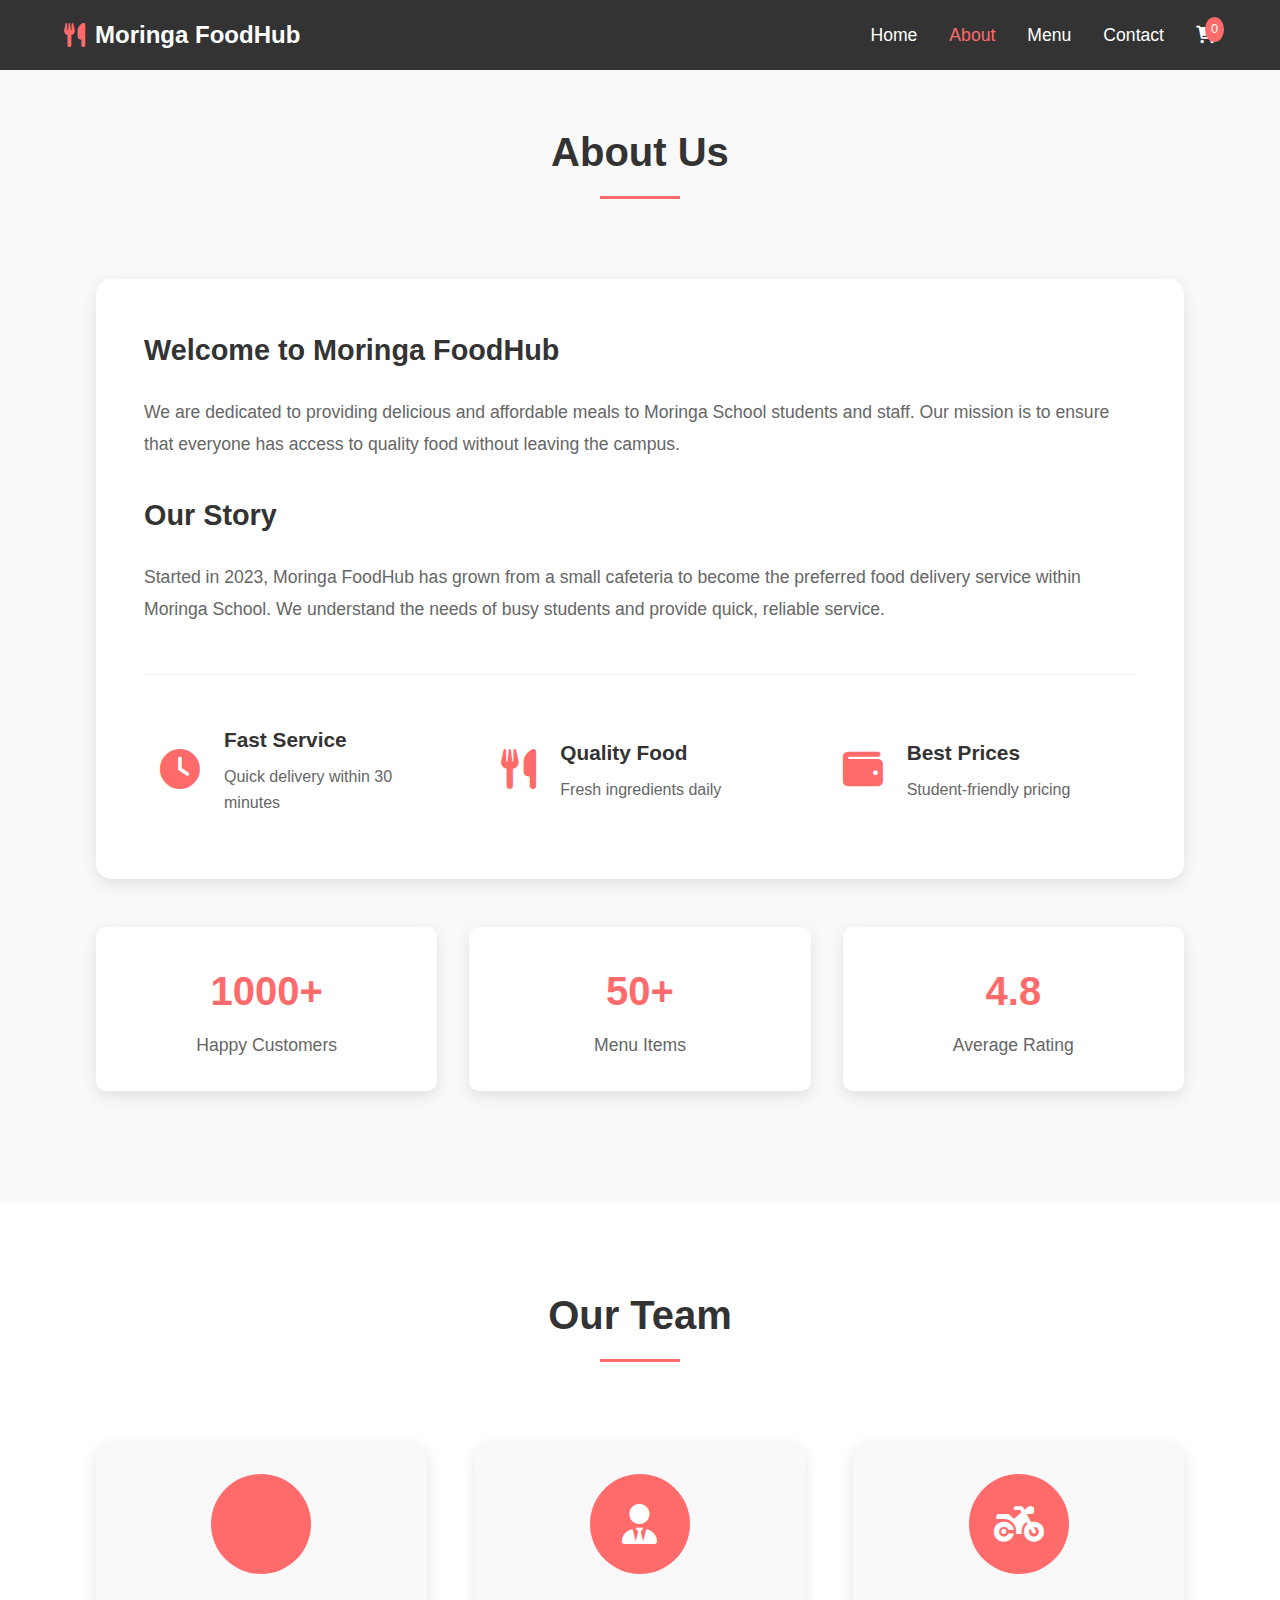
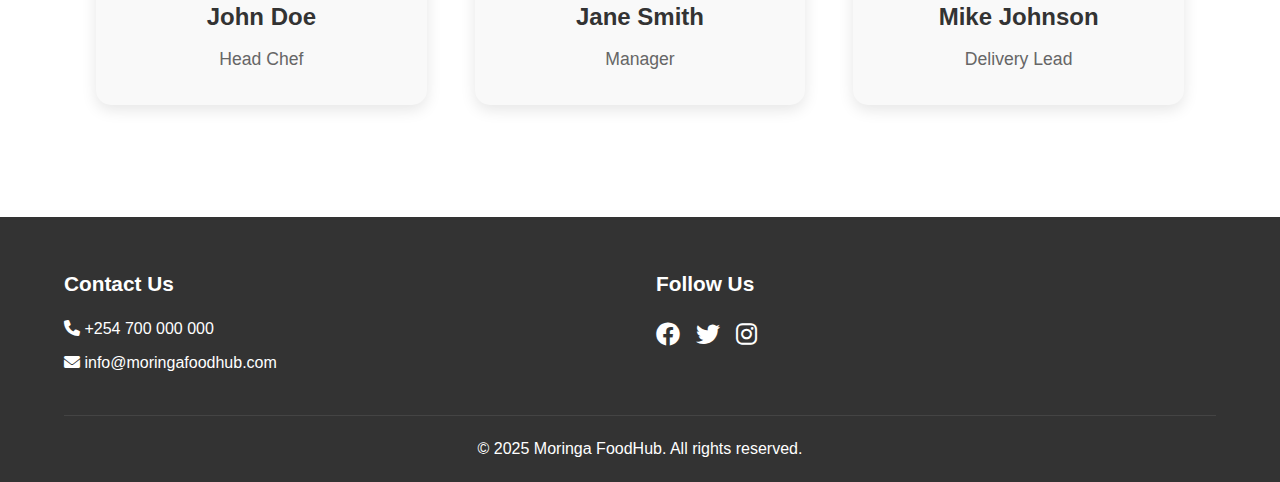
<file: about.html>
<!DOCTYPE html>
<html lang="en">

<head>
  <meta charset="UTF-8">
  <meta name="viewport" content="width=device-width, initial-scale=1.0">
  <title>About - Moringa FoodHub</title>
  <link rel="stylesheet" href="css/style.css">
  <link rel="stylesheet" href="https://cdnjs.cloudflare.com/ajax/libs/font-awesome/6.0.0/css/all.min.css">
</head>

<body>
  <!-- Navigation -->
  <nav class="navbar">
    <div class="logo">
      <i class="fas fa-utensils"></i>
      <span>Moringa FoodHub</span>
    </div>

    <ul class="nav-links">
      <li><a href="index.html">Home</a></li>
      <li><a href="about.html" class="active">About</a></li>
      <li><a href="menu.html">Menu</a></li>
      <li><a href="contact.html">Contact</a></li>
      <li>
        <a href="cart.html" class="cart-btn">
          <i class="fas fa-shopping-cart"></i>
          <span class="cart-count">0</span>
        </a>
      </li>
    </ul>
  </nav>

  <!-- About Section -->
  <section class="about-section">
    <h2 class="section-title">About Us</h2>

    <div class="about-container">
      <div class="about-content">
        <div class="about-text">
          <h3>Welcome to Moringa FoodHub</h3>
          <p>We are dedicated to providing delicious and affordable meals to Moringa School students and staff. Our
            mission is to ensure that everyone has access to quality food without leaving the campus.</p>

          <h3>Our Story</h3>
          <p>Started in 2023, Moringa FoodHub has grown from a small cafeteria to become the preferred food delivery
            service within Moringa School. We understand the needs of busy students and provide quick, reliable service.
          </p>
        </div>

        <div class="about-features">
          <div class="feature-item">
            <i class="fas fa-clock"></i>
            <div class="feature-text">
              <h4>Fast Service</h4>
              <p>Quick delivery within 30 minutes</p>
            </div>
          </div>

          <div class="feature-item">
            <i class="fas fa-utensils"></i>
            <div class="feature-text">
              <h4>Quality Food</h4>
              <p>Fresh ingredients daily</p>
            </div>
          </div>

          <div class="feature-item">
            <i class="fas fa-wallet"></i>
            <div class="feature-text">
              <h4>Best Prices</h4>
              <p>Student-friendly pricing</p>
            </div>
          </div>
        </div>
      </div>

      <div class="about-stats">
        <div class="stat-item">
          <span class="stat-number">1000+</span>
          <span class="stat-text">Happy Customers</span>
        </div>
        <div class="stat-item">
          <span class="stat-number">50+</span>
          <span class="stat-text">Menu Items</span>
        </div>
        <div class="stat-item">
          <span class="stat-number">4.8</span>
          <span class="stat-text">Average Rating</span>
        </div>
      </div>
    </div>
  </section>

  <!-- Team Section -->
  <section class="team-section">
    <h2 class="section-title">Our Team</h2>
    <div class="team-container">
      <div class="team-member">
        <div class="member-icon">
          <i class="fas fa-user-chef"></i>
        </div>
        <h3>John Doe</h3>
        <p>Head Chef</p>
      </div>
      <div class="team-member">
        <div class="member-icon">
          <i class="fas fa-user-tie"></i>
        </div>
        <h3>Jane Smith</h3>
        <p>Manager</p>
      </div>
      <div class="team-member">
        <div class="member-icon">
          <i class="fas fa-motorcycle"></i>
        </div>
        <h3>Mike Johnson</h3>
        <p>Delivery Lead</p>
      </div>
    </div>
  </section>

  <!-- Footer -->
  <footer>
    <div class="footer-content">
      <div class="footer-section">
        <h3>Contact Us</h3>
        <p><i class="fas fa-phone"></i> +254 700 000 000</p>
        <p><i class="fas fa-envelope"></i> info@moringafoodhub.com</p>
      </div>
      <div class="footer-section">
        <h3>Follow Us</h3>
        <div class="social-links">
          <a href="#"><i class="fab fa-facebook"></i></a>
          <a href="#"><i class="fab fa-twitter"></i></a>
          <a href="#"><i class="fab fa-instagram"></i></a>
        </div>
      </div>
    </div>
    <div class="footer-bottom">
      <p>&copy; 2025 Moringa FoodHub. All rights reserved.</p>
    </div>
  </footer>

  <script>
    // Update cart count from localStorage
    document.addEventListener('DOMContentLoaded', function () {
      const cart = JSON.parse(localStorage.getItem('cart')) || [];
      const cartCount = document.querySelector('.cart-count');
      cartCount.textContent = cart.length;
    });
  </script>
</body>

</html>
</file>
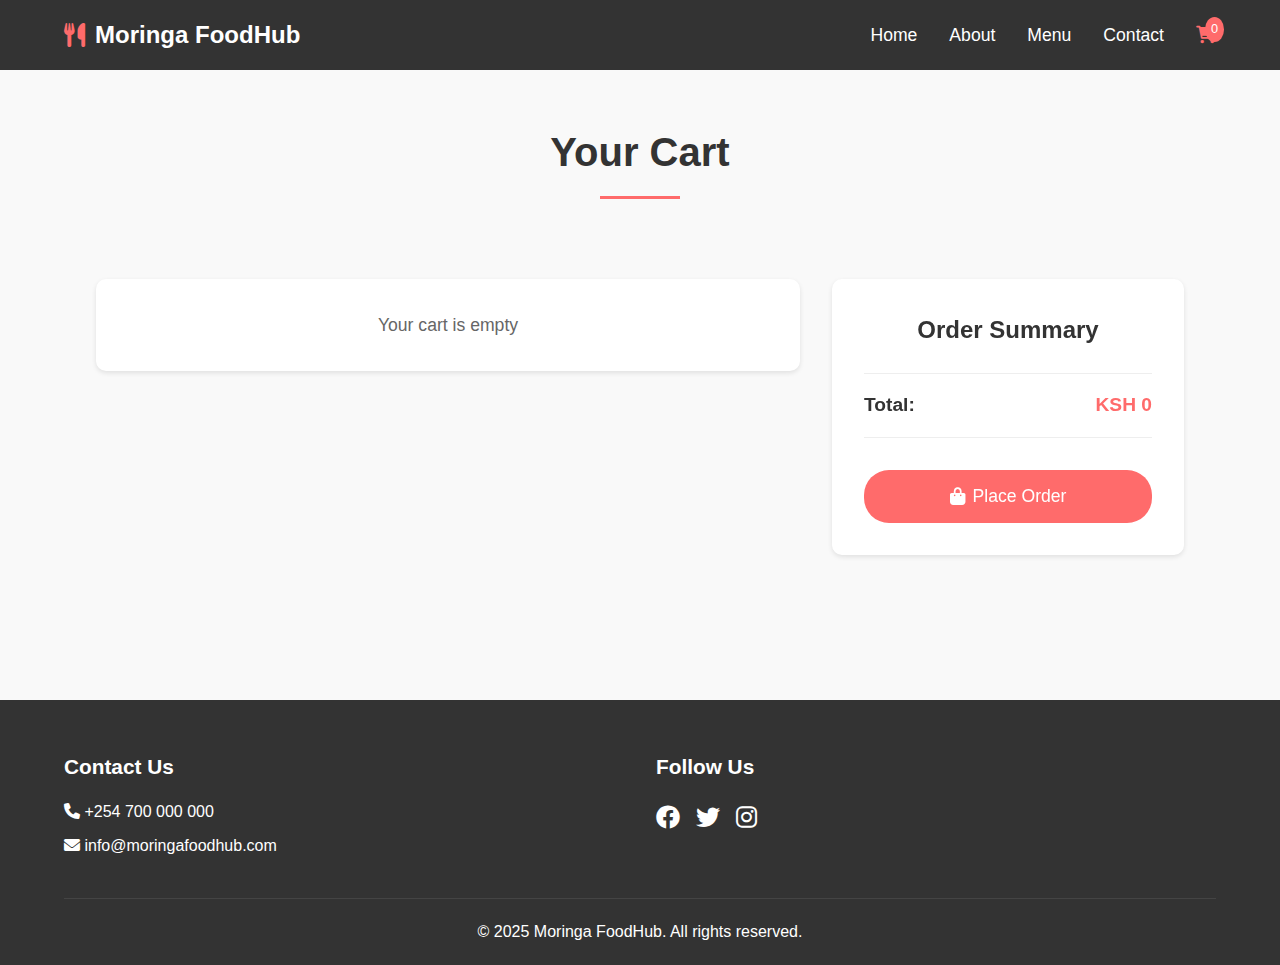
<file: cart.html>
<!DOCTYPE html>
<html lang="en">

<head>
  <meta charset="UTF-8">
  <meta name="viewport" content="width=device-width, initial-scale=1.0">
  <title>Cart - Moringa FoodHub</title>
  <link rel="stylesheet" href="css/style.css">
  <link rel="stylesheet" href="https://cdnjs.cloudflare.com/ajax/libs/font-awesome/6.0.0/css/all.min.css">
</head>

<body>
  <!-- Navigation -->
  <nav class="navbar">
    <div class="logo">
      <i class="fas fa-utensils"></i>
      <span>Moringa FoodHub</span>
    </div>

    <ul class="nav-links">
      <li><a href="index.html">Home</a></li>
      <li><a href="about.html">About</a></li>
      <li><a href="menu.html">Menu</a></li>
      <li><a href="contact.html">Contact</a></li>
      <li>
        <a href="cart.html" class="cart-btn active">
          <i class="fas fa-shopping-cart"></i>
          <span class="cart-count">0</span>
        </a>
      </li>
    </ul>
  </nav>

  <!-- Cart Section -->
  <section class="cart-section">
    <h2 class="section-title">Your Cart</h2>
    <div class="cart-container">
      <div id="cart-items">
        <!-- Cart items will be inserted here -->
      </div>
      <div class="cart-summary">
        <h3>Order Summary</h3>
        <div class="total-amount">
          <span>Total:</span>
          <span id="cart-total">KSH 0</span>
        </div>
        <button id="checkout-btn" class="checkout-btn">
          <i class="fas fa-shopping-bag"></i>
          Place Order
        </button>
      </div>
    </div>
  </section>

  <!-- Footer -->
  <footer>
    <div class="footer-content">
      <div class="footer-section">
        <h3>Contact Us</h3>
        <p><i class="fas fa-phone"></i> +254 700 000 000</p>
        <p><i class="fas fa-envelope"></i> info@moringafoodhub.com</p>
      </div>
      <div class="footer-section">
        <h3>Follow Us</h3>
        <div class="social-links">
          <a href="#"><i class="fab fa-facebook"></i></a>
          <a href="#"><i class="fab fa-twitter"></i></a>
          <a href="#"><i class="fab fa-instagram"></i></a>
        </div>
      </div>
    </div>
    <div class="footer-bottom">
      <p>&copy; 2025 Moringa FoodHub. All rights reserved.</p>
    </div>
  </footer>

  <script>
    // Initialize cart from localStorage
    let cart = JSON.parse(localStorage.getItem('cart')) || [];

    // Display cart items
    function displayCart() {
      const cartItems = document.getElementById('cart-items');
      const cartTotal = document.getElementById('cart-total');
      let total = 0;

      if (cart.length === 0) {
        cartItems.innerHTML = '<p class="empty-cart">Your cart is empty</p>';
        cartTotal.textContent = 'KSH 0';
        return;
      }

      cartItems.innerHTML = cart.map((item, index) => {
        total += item.price * item.quantity;
        return `
                    <div class="cart-item">
                        <div class="item-details">
                            <h3>${item.name}</h3>
                            <p>KSH ${item.price}</p>
                        </div>
                        <div class="item-quantity">
                            <button onclick="updateQuantity(${index}, -1)">-</button>
                            <span>${item.quantity}</span>
                            <button onclick="updateQuantity(${index}, 1)">+</button>
                        </div>
                        <button class="remove-btn" onclick="removeItem(${index})">
                            <i class="fas fa-trash"></i>
                        </button>
                    </div>
                `;
      }).join('');

      cartTotal.textContent = `KSH ${total}`;
      updateCartCount();
    }

    // Update cart count
    function updateCartCount() {
      const cartCount = document.querySelector('.cart-count');
      cartCount.textContent = cart.length;
    }

    // Update item quantity
    function updateQuantity(index, change) {
      cart[index].quantity = Math.max(1, cart[index].quantity + change);
      localStorage.setItem('cart', JSON.stringify(cart));
      displayCart();
    }

    // Remove item from cart
    function removeItem(index) {
      cart.splice(index, 1);
      localStorage.setItem('cart', JSON.stringify(cart));
      displayCart();
    }

    // Show order success popup
    function showOrderSuccess() {
      const popup = document.createElement('div');
      popup.className = 'order-popup';
      popup.innerHTML = `
                <div class="popup-content">
                    <i class="fas fa-check-circle"></i>
                    <h2>Order Successful!</h2>
                    <p>Thank you for your order!</p>
                    <p>Your food will be delivered soon.</p>
                    <button class="continue-shopping" onclick="window.location.href='index.html'">
                        Return to Home
                    </button>
                </div>
            `;

      document.body.appendChild(popup);

      // Clear cart after successful order
      cart = [];
      localStorage.setItem('cart', JSON.stringify(cart));
      displayCart();
    }

    // Initialize page
    document.addEventListener('DOMContentLoaded', function () {
      displayCart();

      // Add checkout button listener
      document.getElementById('checkout-btn').addEventListener('click', function () {
        if (cart.length > 0) {
          showOrderSuccess();
        } else {
          alert('Your cart is empty!');
        }
      });
    });
  </script>
</body>

</html>
</file>
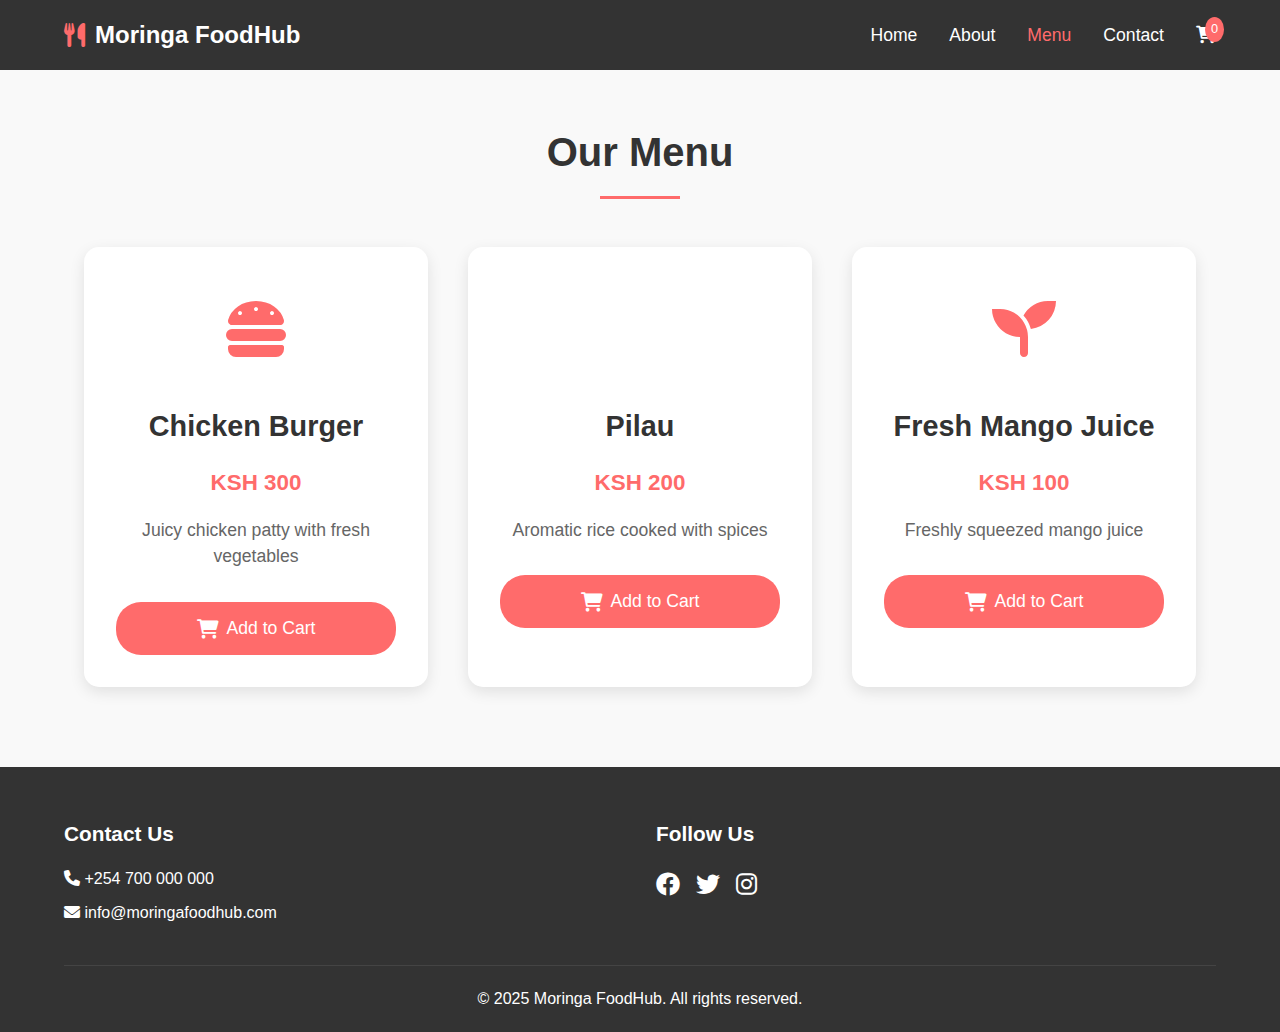
<file: menu.html>
<!DOCTYPE html>
<html lang="en">

<head>
  <meta charset="UTF-8">
  <meta name="viewport" content="width=device-width, initial-scale=1.0">
  <title>Menu - Moringa FoodHub</title>
  <link rel="stylesheet" href="css/style.css">
  <link rel="stylesheet" href="https://cdnjs.cloudflare.com/ajax/libs/font-awesome/6.0.0/css/all.min.css">
</head>

<body>
  <!-- Navigation -->
  <nav class="navbar">
    <div class="logo">
      <i class="fas fa-utensils"></i>
      <span>Moringa FoodHub</span>
    </div>

    <ul class="nav-links">
      <li><a href="index.html">Home</a></li>
      <li><a href="about.html">About</a></li>
      <li><a href="menu.html" class="active">Menu</a></li>
      <li><a href="contact.html">Contact</a></li>
      <li>
        <a href="cart.html" class="cart-btn">
          <i class="fas fa-shopping-cart"></i>
          <span class="cart-count">0</span>
        </a>
      </li>
    </ul>
  </nav>

  <!-- Menu Section -->
  <section class="menu-section">
    <h2 class="section-title">Our Menu</h2>
    <div class="menu-grid">
      <!-- Chicken Burger -->
      <div class="menu-card">
        <div class="item-icon">
          <i class="fas fa-hamburger"></i>
        </div>
        <div class="menu-content">
          <h3 class="menu-item-title">Chicken Burger</h3>
          <p class="price">KSH 300</p>
          <p class="description">Juicy chicken patty with fresh vegetables</p>
          <button class="order-btn" data-name="Chicken Burger" data-price="300">
            <i class="fas fa-shopping-cart"></i>
            Add to Cart
          </button>
        </div>
      </div>

      <!-- Pilau -->
      <div class="menu-card">
        <div class="item-icon">
          <i class="fas fa-bowl-rice"></i>
        </div>
        <div class="menu-content">
          <h3 class="menu-item-title">Pilau</h3>
          <p class="price">KSH 200</p>
          <p class="description">Aromatic rice cooked with spices</p>
          <button class="order-btn" data-name="Pilau" data-price="200">
            <i class="fas fa-shopping-cart"></i>
            Add to Cart
          </button>
        </div>
      </div>

      <!-- Fresh Mango Juice -->
      <div class="menu-card">
        <div class="item-icon">
          <i class="fas fa-seedling"></i>
        </div>
        <div class="menu-content">
          <h3 class="menu-item-title">Fresh Mango Juice</h3>
          <p class="price">KSH 100</p>
          <p class="description">Freshly squeezed mango juice</p>
          <button class="order-btn" data-name="Fresh Mango Juice" data-price="100">
            <i class="fas fa-shopping-cart"></i>
            Add to Cart
          </button>
        </div>
      </div>
    </div>
  </section>

  <!-- Footer -->
  <footer>
    <div class="footer-content">
      <div class="footer-section">
        <h3>Contact Us</h3>
        <p><i class="fas fa-phone"></i> +254 700 000 000</p>
        <p><i class="fas fa-envelope"></i> info@moringafoodhub.com</p>
      </div>
      <div class="footer-section">
        <h3>Follow Us</h3>
        <div class="social-links">
          <a href="#"><i class="fab fa-facebook"></i></a>
          <a href="#"><i class="fab fa-twitter"></i></a>
          <a href="#"><i class="fab fa-instagram"></i></a>
        </div>
      </div>
    </div>
    <div class="footer-bottom">
      <p>&copy; 2025 Moringa FoodHub. All rights reserved.</p>
    </div>
  </footer>

  <script>
    // Initialize cart from localStorage
    let cart = JSON.parse(localStorage.getItem('cart')) || [];

    // Update cart count
    function updateCartCount() {
      const cartCount = document.querySelector('.cart-count');
      cartCount.textContent = cart.length;
    }

    // Add to cart function
    function addToCart(name, price) {
      cart.push({
        name: name,
        price: parseInt(price),
        quantity: 1
      });
      localStorage.setItem('cart', JSON.stringify(cart));
      updateCartCount();
      showAddToCartPopup(name);
    }

    // Show popup when item is added to cart
    function showAddToCartPopup(itemName) {
      const popup = document.createElement('div');
      popup.className = 'order-popup';
      popup.innerHTML = `
                <div class="popup-content">
                    <i class="fas fa-check-circle"></i>
                    <h2>Added to Cart!</h2>
                    <p>${itemName} has been added to your cart</p>
                    <div class="popup-buttons">
                        <button class="continue-shopping">Continue Shopping</button>
                        <button class="go-to-cart">Go to Cart</button>
                    </div>
                </div>
            `;

      document.body.appendChild(popup);

      popup.querySelector('.continue-shopping').addEventListener('click', () => {
        popup.remove();
      });

      popup.querySelector('.go-to-cart').addEventListener('click', () => {
        window.location.href = 'cart.html';
      });
    }

    // Add click listeners to all order buttons
    document.addEventListener('DOMContentLoaded', function () {
      updateCartCount();

      document.querySelectorAll('.order-btn').forEach(button => {
        button.addEventListener('click', function () {
          const name = this.dataset.name;
          const price = this.dataset.price;
          addToCart(name, price);
        });
      });
    });
  </script>
</body>

</html>
</file>
<file: css/style.css>
/* Reset and Base Styles */
* {
  margin: 0;
  padding: 0;
  box-sizing: border-box;
  font-family: Arial, sans-serif;
}

body {
  line-height: 1.6;
  background-color: #f4f4f4;
}

/* Navbar Styles */
.navbar {
  background: #333;
  padding: 1rem 5%;
  position: fixed;
  width: 100%;
  top: 0;
  z-index: 1000;
  display: flex;
  justify-content: space-between;
  align-items: center;
}

.logo {
  display: flex;
  align-items: center;
  color: white;
  gap: 10px;
}

.logo i {
  font-size: 1.5rem;
  color: #ff6b6b;
}

.logo span {
  font-size: 1.5rem;
  font-weight: bold;
}

.nav-links {
  display: flex;
  list-style: none;
  gap: 2rem;
}

.nav-links a {
  color: white;
  text-decoration: none;
  font-size: 1.1rem;
  transition: color 0.3s ease;
}

.nav-links a:hover,
.nav-links a.active {
  color: #ff6b6b;
}

.cart-btn {
  position: relative;
}

.cart-count {
  position: absolute;
  top: -8px;
  right: -8px;
  background: #ff6b6b;
  color: white;
  font-size: 0.8rem;
  padding: 2px 6px;
  border-radius: 50%;
}

/* Hero Section */
.hero {
  height: 100vh;
  background: linear-gradient(rgba(0, 0, 0, 0.7), rgba(0, 0, 0, 0.7)), url('../images/hero-bg.jpg');
  background-size: cover;
  background-position: center;
  display: flex;
  align-items: center;
  justify-content: center;
  text-align: center;
  color: white;
  padding: 0 20px;
}

.hero-content h1 {
  font-size: 3.5rem;
  margin-bottom: 1rem;
}

.hero-content p {
  font-size: 1.2rem;
  margin-bottom: 2rem;
}

.cta-button {
  display: inline-block;
  padding: 1rem 2rem;
  background: #ff6b6b;
  color: white;
  text-decoration: none;
  border-radius: 25px;
  font-size: 1.1rem;
  transition: all 0.3s ease;
}

.cta-button:hover {
  background: #ff5252;
  transform: translateY(-2px);
}

/* Features Section */
.features {
  padding: 80px 5%;
  display: grid;
  grid-template-columns: repeat(auto-fit, minmax(250px, 1fr));
  gap: 2rem;
  background: white;
}

.feature-card {
  text-align: center;
  padding: 2rem;
  border-radius: 10px;
  transition: transform 0.3s ease;
}

.feature-card:hover {
  transform: translateY(-10px);
}

.feature-card i {
  font-size: 3rem;
  color: #ff6b6b;
  margin-bottom: 1rem;
}

.feature-card h3 {
  font-size: 1.5rem;
  margin-bottom: 1rem;
  color: #333;
}

.feature-card p {
  color: #666;
}

/* Footer */
footer {
  background: #333;
  color: white;
  padding: 50px 5% 20px;
}

.footer-content {
  display: grid;
  grid-template-columns: repeat(auto-fit, minmax(250px, 1fr));
  gap: 2rem;
  margin-bottom: 2rem;
}

.footer-section h3 {
  font-size: 1.3rem;
  margin-bottom: 1rem;
}

.footer-section p {
  margin-bottom: 0.5rem;
}

.social-links {
  display: flex;
  gap: 1rem;
}

.social-links a {
  color: white;
  font-size: 1.5rem;
  transition: color 0.3s ease;
}

.social-links a:hover {
  color: #ff6b6b;
}

.footer-bottom {
  text-align: center;
  padding-top: 20px;
  border-top: 1px solid #444;
}

/* Responsive Design */
@media (max-width: 768px) {
  .navbar {
    padding: 1rem;
  }

  .nav-links {
    gap: 1rem;
  }

  .hero-content h1 {
    font-size: 2.5rem;
  }

  .features {
    padding: 50px 20px;
  }
}

/* Menu Section Styles */
.menu-section {
  padding: 120px 5% 80px;
  background: #f9f9f9;
}

.section-title {
  font-size: 2.5rem;
  text-align: center;
  color: #333;
  margin-bottom: 3rem;
  font-weight: bold;
  position: relative;
  padding-bottom: 15px;
}

.section-title::after {
  content: '';
  position: absolute;
  bottom: 0;
  left: 50%;
  transform: translateX(-50%);
  width: 80px;
  height: 3px;
  background: #ff6b6b;
}

.menu-grid {
  display: grid;
  grid-template-columns: repeat(auto-fit, minmax(300px, 1fr));
  gap: 2.5rem;
  max-width: 1200px;
  margin: 0 auto;
  padding: 0 20px;
}

.menu-card {
  background: white;
  border-radius: 15px;
  padding: 2rem;
  box-shadow: 0 5px 15px rgba(0, 0, 0, 0.1);
  transition: transform 0.3s ease;
}

.menu-card:hover {
  transform: translateY(-10px);
}

.item-icon {
  text-align: center;
  margin-bottom: 1.5rem;
  height: 100px;
  display: flex;
  align-items: center;
  justify-content: center;
}

.item-icon i {
  font-size: 4rem;
  color: #ff6b6b;
  transition: transform 0.3s ease;
}

.menu-card:hover .item-icon i {
  transform: scale(1.1);
}

.menu-content {
  text-align: center;
}

.menu-item-title {
  font-size: 1.8rem;
  color: #333;
  margin-bottom: 1rem;
  font-weight: bold;
}

.price {
  font-size: 1.4rem;
  color: #ff6b6b;
  font-weight: 600;
  margin-bottom: 1rem;
}

.description {
  color: #666;
  font-size: 1.1rem;
  margin-bottom: 2rem;
  line-height: 1.5;
}

.order-btn {
  width: 100%;
  padding: 1rem;
  background: #ff6b6b;
  color: white;
  border: none;
  border-radius: 25px;
  font-size: 1.1rem;
  cursor: pointer;
  display: flex;
  align-items: center;
  justify-content: center;
  gap: 0.5rem;
  transition: all 0.3s ease;
}

.order-btn:hover {
  background: #ff5252;
  transform: translateY(-2px);
  box-shadow: 0 5px 15px rgba(255, 107, 107, 0.3);
}

.order-btn i {
  font-size: 1.2rem;
}

/* Order Popup Styles */
.order-popup {
  position: fixed;
  top: 0;
  left: 0;
  right: 0;
  bottom: 0;
  background: rgba(0, 0, 0, 0.8);
  display: flex;
  justify-content: center;
  align-items: center;
  z-index: 1000;
  animation: fadeIn 0.3s ease;
}

.popup-content {
  background: white;
  padding: 2rem;
  border-radius: 15px;
  text-align: center;
  max-width: 400px;
  width: 90%;
  animation: slideIn 0.3s ease;
}

.popup-content i {
  font-size: 3rem;
  color: #28a745;
  margin-bottom: 1rem;
}

.popup-content h2 {
  color: #333;
  margin-bottom: 1rem;
}

.popup-content p {
  color: #666;
  margin-bottom: 1.5rem;
}

.popup-buttons {
  display: flex;
  gap: 1rem;
  justify-content: center;
}

.popup-buttons button {
  padding: 0.8rem 1.5rem;
  border: none;
  border-radius: 25px;
  cursor: pointer;
  font-size: 1rem;
  transition: all 0.3s ease;
}

.continue-shopping {
  background: #666;
  color: white;
}

.go-to-cart {
  background: #ff6b6b;
  color: white;
}

.continue-shopping:hover,
.go-to-cart:hover {
  transform: translateY(-2px);
  box-shadow: 0 3px 10px rgba(0, 0, 0, 0.2);
}

@keyframes fadeIn {
  from {
    opacity: 0;
  }

  to {
    opacity: 1;
  }
}

@keyframes slideIn {
  from {
    transform: translateY(-50px);
    opacity: 0;
  }

  to {
    transform: translateY(0);
    opacity: 1;
  }
}

/* Responsive Design for Menu */
@media (max-width: 768px) {
  .menu-section {
    padding: 100px 20px 60px;
  }

  .section-title {
    font-size: 2rem;
  }

  .menu-grid {
    grid-template-columns: 1fr;
    max-width: 400px;
  }

  .menu-card {
    padding: 1.5rem;
  }

  .menu-item-title {
    font-size: 1.5rem;
  }

  .popup-content {
    margin: 0 20px;
  }

  .popup-buttons {
    flex-direction: column;
  }
}

/* Cart Section Styles */
.cart-section {
  padding: 120px 5% 80px;
  min-height: calc(100vh - 200px);
  background: #f9f9f9;
}

.cart-container {
  max-width: 1200px;
  margin: 0 auto;
  display: grid;
  grid-template-columns: 2fr 1fr;
  gap: 2rem;
  padding: 2rem;
}

.cart-item {
  background: white;
  padding: 1.5rem;
  border-radius: 10px;
  display: flex;
  justify-content: space-between;
  align-items: center;
  margin-bottom: 1rem;
  box-shadow: 0 2px 5px rgba(0, 0, 0, 0.1);
  animation: slideIn 0.3s ease;
}

.item-details h3 {
  font-size: 1.2rem;
  color: #333;
  margin-bottom: 0.5rem;
}

.item-details p {
  color: #ff6b6b;
  font-weight: 600;
  font-size: 1.1rem;
}

.item-quantity {
  display: flex;
  align-items: center;
  gap: 1rem;
}

.item-quantity button {
  background: #f0f0f0;
  border: none;
  width: 30px;
  height: 30px;
  border-radius: 50%;
  cursor: pointer;
  transition: all 0.3s ease;
  font-size: 1.2rem;
  color: #333;
}

.item-quantity button:hover {
  background: #e0e0e0;
  transform: scale(1.1);
}

.item-quantity span {
  font-size: 1.1rem;
  font-weight: 600;
  min-width: 20px;
  text-align: center;
}

.remove-btn {
  background: none;
  border: none;
  color: #ff6b6b;
  cursor: pointer;
  transition: all 0.3s ease;
  font-size: 1.2rem;
}

.remove-btn:hover {
  color: #ff5252;
  transform: scale(1.1);
}

.cart-summary {
  background: white;
  padding: 2rem;
  border-radius: 10px;
  box-shadow: 0 2px 5px rgba(0, 0, 0, 0.1);
  height: fit-content;
  position: sticky;
  top: 100px;
}

.cart-summary h3 {
  font-size: 1.5rem;
  color: #333;
  margin-bottom: 1.5rem;
  text-align: center;
}

.total-amount {
  display: flex;
  justify-content: space-between;
  align-items: center;
  margin-bottom: 2rem;
  padding: 1rem 0;
  border-top: 1px solid #eee;
  border-bottom: 1px solid #eee;
}

.total-amount span {
  font-size: 1.2rem;
  font-weight: 600;
  color: #333;
}

.total-amount span:last-child {
  color: #ff6b6b;
}

.checkout-btn {
  width: 100%;
  padding: 1rem;
  background: #ff6b6b;
  color: white;
  border: none;
  border-radius: 25px;
  font-size: 1.1rem;
  cursor: pointer;
  display: flex;
  align-items: center;
  justify-content: center;
  gap: 0.5rem;
  transition: all 0.3s ease;
}

.checkout-btn:hover {
  background: #ff5252;
  transform: translateY(-2px);
  box-shadow: 0 5px 15px rgba(255, 107, 107, 0.3);
}

.empty-cart {
  text-align: center;
  color: #666;
  font-size: 1.1rem;
  padding: 2rem;
  background: white;
  border-radius: 10px;
  box-shadow: 0 2px 5px rgba(0, 0, 0, 0.1);
}

/* Responsive Design for Cart */
@media (max-width: 768px) {
  .cart-container {
    grid-template-columns: 1fr;
  }

  .cart-summary {
    position: static;
    margin-top: 2rem;
  }

  .cart-item {
    flex-direction: column;
    text-align: center;
    gap: 1rem;
  }

  .item-quantity {
    justify-content: center;
  }
}

/* Success Popup Animation */
@keyframes slideIn {
  from {
    transform: translateY(20px);
    opacity: 0;
  }

  to {
    transform: translateY(0);
    opacity: 1;
  }
}

/* About Section Styles */
.about-section {
  padding: 120px 5% 80px;
  background: #f9f9f9;
}

.about-container {
  max-width: 1200px;
  margin: 0 auto;
  padding: 2rem;
}

.about-content {
  background: white;
  border-radius: 15px;
  padding: 3rem;
  box-shadow: 0 5px 15px rgba(0, 0, 0, 0.1);
  margin-bottom: 3rem;
}

.about-text h3 {
  font-size: 1.8rem;
  color: #333;
  margin-bottom: 1.5rem;
  font-weight: 600;
}

.about-text p {
  font-size: 1.1rem;
  color: #666;
  line-height: 1.8;
  margin-bottom: 2rem;
}

.about-features {
  display: grid;
  grid-template-columns: repeat(auto-fit, minmax(250px, 1fr));
  gap: 2rem;
  margin-top: 3rem;
  padding-top: 2rem;
  border-top: 1px solid #eee;
}

.feature-item {
  display: flex;
  align-items: center;
  gap: 1.5rem;
  padding: 1rem;
  border-radius: 10px;
  transition: all 0.3s ease;
}

.feature-item:hover {
  background: #f8f8f8;
  transform: translateY(-5px);
}

.feature-item i {
  font-size: 2.5rem;
  color: #ff6b6b;
}

.feature-text h4 {
  font-size: 1.3rem;
  color: #333;
  margin-bottom: 0.5rem;
}

.feature-text p {
  color: #666;
  font-size: 1rem;
}

/* Stats Section */
.about-stats {
  display: grid;
  grid-template-columns: repeat(auto-fit, minmax(200px, 1fr));
  gap: 2rem;
  text-align: center;
}

.stat-item {
  background: white;
  padding: 2rem;
  border-radius: 10px;
  box-shadow: 0 5px 15px rgba(0, 0, 0, 0.1);
  transition: transform 0.3s ease;
}

.stat-item:hover {
  transform: translateY(-10px);
}

.stat-number {
  display: block;
  font-size: 2.5rem;
  font-weight: bold;
  color: #ff6b6b;
  margin-bottom: 0.5rem;
}

.stat-text {
  color: #666;
  font-size: 1.1rem;
}

/* Team Section */
.team-section {
  padding: 80px 5%;
  background: white;
}

.team-container {
  max-width: 1200px;
  margin: 0 auto;
  display: grid;
  grid-template-columns: repeat(auto-fit, minmax(250px, 1fr));
  gap: 3rem;
  padding: 2rem;
}

.team-member {
  text-align: center;
  padding: 2rem;
  background: #f9f9f9;
  border-radius: 15px;
  box-shadow: 0 5px 15px rgba(0, 0, 0, 0.1);
  transition: transform 0.3s ease;
}

.team-member:hover {
  transform: translateY(-10px);
}

.member-icon {
  width: 100px;
  height: 100px;
  margin: 0 auto 1.5rem;
  background: #ff6b6b;
  border-radius: 50%;
  display: flex;
  align-items: center;
  justify-content: center;
}

.member-icon i {
  font-size: 2.5rem;
  color: white;
}

.team-member h3 {
  font-size: 1.5rem;
  color: #333;
  margin-bottom: 0.5rem;
}

.team-member p {
  color: #666;
  font-size: 1.1rem;
}

/* Responsive Design for About Page */
@media (max-width: 768px) {
  .about-section {
    padding: 100px 20px 60px;
  }

  .about-content {
    padding: 2rem;
  }

  .about-text h3 {
    font-size: 1.5rem;
  }

  .about-features {
    grid-template-columns: 1fr;
  }

  .feature-item {
    padding: 0.8rem;
  }

  .stat-item {
    padding: 1.5rem;
  }

  .stat-number {
    font-size: 2rem;
  }

  .team-container {
    padding: 1rem;
  }
}

/* Contact Hero Section */
.contact-hero {
  height: 300px;
  background: linear-gradient(rgba(0, 0, 0, 0.7), rgba(0, 0, 0, 0.7)), url('../images/contact-bg.jpg');
  background-size: cover;
  background-position: center;
  display: flex;
  flex-direction: column;
  justify-content: center;
  align-items: center;
  color: white;
  text-align: center;
  margin-top: 60px;
}

.contact-hero h1 {
  font-size: 3.5rem;
  margin-bottom: 1rem;
  text-shadow: 2px 2px 4px rgba(0, 0, 0, 0.3);
}

.contact-hero p {
  font-size: 1.2rem;
  opacity: 0.9;
}

/* Contact Info Cards */
.contact-info-cards {
  display: grid;
  grid-template-columns: repeat(auto-fit, minmax(250px, 1fr));
  gap: 2rem;
  padding: 4rem 5%;
  background: #f9f9f9;
}

.info-card {
  background: white;
  padding: 2rem;
  border-radius: 15px;
  text-align: center;
  box-shadow: 0 5px 15px rgba(0, 0, 0, 0.1);
  transition: transform 0.3s ease;
}

.info-card:hover {
  transform: translateY(-10px);
}

.icon-circle {
  width: 80px;
  height: 80px;
  background: #ff6b6b;
  border-radius: 50%;
  display: flex;
  align-items: center;
  justify-content: center;
  margin: 0 auto 1.5rem;
}

.icon-circle i {
  font-size: 2rem;
  color: white;
}

.info-card h3 {
  color: #333;
  font-size: 1.5rem;
  margin-bottom: 1rem;
}

.info-card p {
  color: #666;
  line-height: 1.6;
}

/* Contact Form Section */
.contact-form-section {
  padding: 4rem 5%;
  background: white;
}

.form-container {
  max-width: 800px;
  margin: 0 auto;
  padding: 3rem;
  background: #f9f9f9;
  border-radius: 15px;
  box-shadow: 0 5px 15px rgba(0, 0, 0, 0.1);
}

.form-container h2 {
  text-align: center;
  color: #333;
  font-size: 2rem;
  margin-bottom: 2rem;
}

.input-group {
  position: relative;
  margin-bottom: 2rem;
}

.input-group input,
.input-group textarea {
  width: 100%;
  padding: 1rem;
  border: none;
  border-bottom: 2px solid #ddd;
  background: transparent;
  font-size: 1rem;
  transition: all 0.3s ease;
}

.input-group label {
  position: absolute;
  left: 0;
  top: 1rem;
  color: #999;
  transition: all 0.3s ease;
  pointer-events: none;
}

.input-group input:focus~label,
.input-group input:valid~label,
.input-group textarea:focus~label,
.input-group textarea:valid~label {
  top: -20px;
  font-size: 0.9rem;
  color: #ff6b6b;
}

.focus-border {
  position: absolute;
  bottom: 0;
  left: 0;
  width: 0;
  height: 2px;
  background-color: #ff6b6b;
  transition: all 0.3s ease;
}

.input-group input:focus~.focus-border,
.input-group textarea:focus~.focus-border {
  width: 100%;
}

.submit-btn {
  width: 100%;
  padding: 1rem;
  background: #ff6b6b;
  color: white;
  border: none;
  border-radius: 25px;
  font-size: 1.1rem;
  cursor: pointer;
  display: flex;
  align-items: center;
  justify-content: center;
  gap: 0.5rem;
  transition: all 0.3s ease;
}

.submit-btn:hover {
  background: #ff5252;
  transform: translateY(-2px);
  box-shadow: 0 5px 15px rgba(255, 107, 107, 0.3);
}

/* Map Section */
.map-section {
  padding: 4rem 5%;
}

.map-container {
  border-radius: 15px;
  overflow: hidden;
  box-shadow: 0 5px 15px rgba(0, 0, 0, 0.1);
}

/* Responsive Design */
@media (max-width: 768px) {
  .contact-hero h1 {
    font-size: 2.5rem;
  }

  .contact-info-cards {
    padding: 2rem 5%;
  }

  .form-container {
    padding: 2rem;
  }
}
</file>
